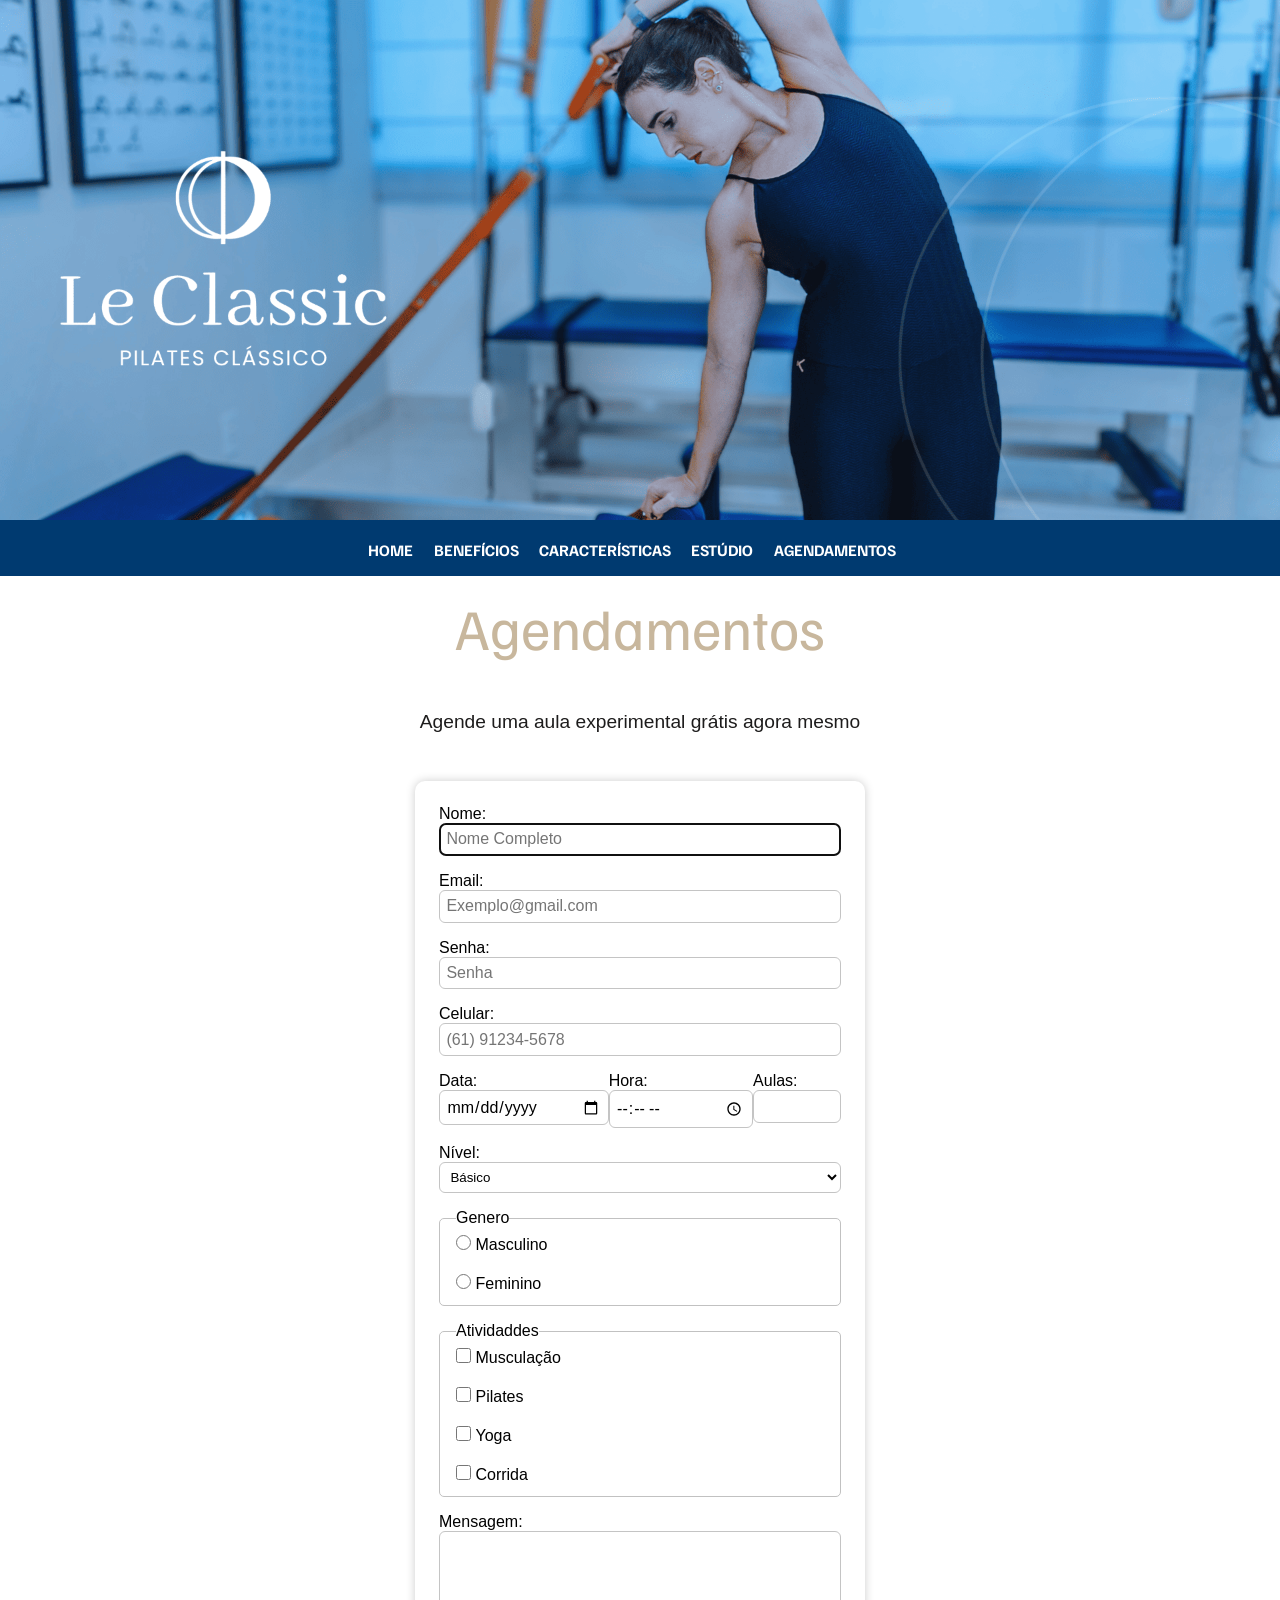
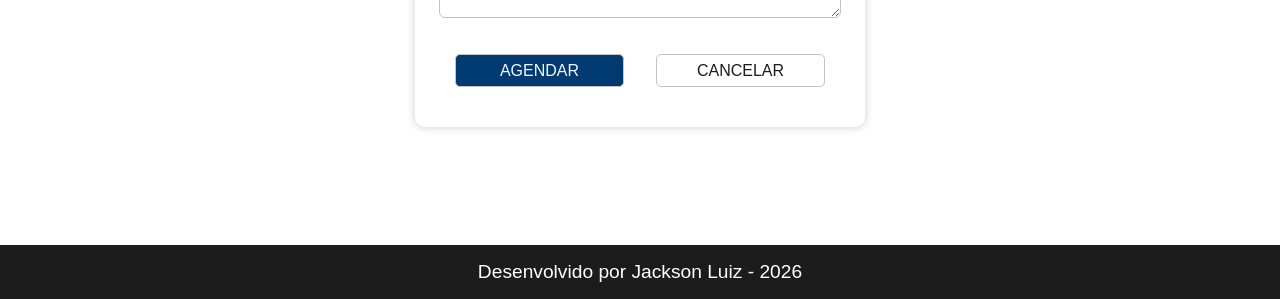
<file: agendamento.html>
<!DOCTYPE html>
<html lang="pt-br">
<head>
    <meta charset="UTF-8">
    <meta name="viewport" content="width=device-width, initial-scale=1.0">
    <meta name="author" content="Jackson Luiz" />
    <meta name="keyboards" content="LCP, Le Classic Pilates, pilates, atvidade física" />
    <link rel="stylesheet" href="style.css" />
    <title>LeClassicPilates</title>
</head>
<body>
    <header>
        <img src="img/banner.png" alt="Mulher praticando Pilates clássico em um estúdio, com o logotipo e o nome Le Classic Pilates Clássico à esquerda." width="100%" height="">
    </header>

    <nav> <!-- links -->
        <a class="a-menu" href="index.html">HOME</a>
        <a class="a-menu" href="#pag-beneficios">BENEFÍCIOS</a>
        <a class="a-menu" href="#pag-caracteristicas">CARACTERÍSTICAS</a>
        <a class="a-menu" href="#pag-estudio">ESTÚDIO</a>
        <a class="a-menu" href="#">AGENDAMENTOS</a>
    </nav>

    <section id="pag-agendamentos">

        <!-- titulo principal -->
        <h1>Agendamentos</h1>
        <p>Agende uma aula experimental grátis agora mesmo</p>

        <form action="" name="formulario" method="get"> <!-- aqui o action leva o dados cadastrados para o backend, inserindo o nome do arquivo -->
            <!-- nome --> 
            <label for="name">Nome:</label>
            <input type="text" name="name" id="name" placeholder="Nome Completo" autofocus maxlength="50" required>

            <!-- email -->
            <label for="email">Email:</label>
            <input type="email" name="email" id="email" placeholder="Exemplo@gmail.com" required>

            <!-- senha -->
            <label for="pass">Senha:</label>
            <input type="password" name="pass" id="pass" placeholder="Senha" maxlength="15" minlength="5">

            <!-- celular -->  
            <label for="clr">Celular:</label>
            <input type="tel" name="clr" id="clr" placeholder="(61) 91234-5678" pattern="\([0-9]{2}\) [0-9]{5}-[0-9]{4}">

            <div id="data-hora-aula">
                <div>
                    <!-- data -->
                    <label for="date">Data:</label>
                    <input type="date" name="date" id="date" required>
                </div>
                <div>
                    <!-- horas -->
                    <label for="time">Hora:</label>
                    <input type="time" name="time" id="time" required>
                </div>
                <div>
                    <!-- Qtd Aulas -->
                    <label for="aula">Aulas:</label>
                    <input type="number" name="aula" id="aula" step="1" min="1" max="5">
                </div>
            </div>

            <!-- nivel -->
            <label for="nivel">Nível:</label>
            <select name="nivel" id="nivel">
            <option value="basic">Básico</option>
            <option value="interm">Intermediário</option>
            <option value="avanc">Avançado</option>
            </select>

            <!-- genero -->
            <fieldset>
                <legend>Genero</legend>
                <input type="radio" name="genero" id="masculino" value="M">
                <label for="masculino">Masculino</label> <br>

                <input type="radio" name="genero" id="feminino" value="F">
                <label for="feminino">Feminino</label>
            </fieldset>

            <!-- atividades -->
            <fieldset>
                <legend>Atividaddes</legend>
                <input id="muscu" type="checkbox" name="atividade" value="musculacao">
                <label for="muscu">Musculação</label> <br>

                <input id="pila" type="checkbox" name="atividade" value="pilates">
                <label for="pila">Pilates</label> <br>

                <input id="yoga" type="checkbox" name="atividade" value="yoga">
                <label for="yoga">Yoga</label> <br>

                <input id="corr" type="checkbox" name="atividade" value="corrida">
                <label for="corr">Corrida</label>
            </fieldset>

            <!-- mensagem -->
            <label for="msg">Mensagem:</label>
            <textarea name="mensagem" id="msg" cols="50" rows="4"></textarea>

            <!-- envio/cancelar-->
             <div id="botoes">
            <input type="submit" name="botao-agendar" value="AGENDAR">
            <input type="reset" name="botao-cancear" value="CANCELAR">
            </div>
        </form>

    </section>

    <footer>
        <p>Desenvolvido por <a href="mailto:jacksonldc007@gmail.com" target="_blank">Jackson Luiz</a> - 2026</p>
    </footer>
</body>
</html>
</file>
<file: style.css>
/* INDEX */
@import url('https://fonts.googleapis.com/css2?family=Familjen+Grotesk:ital,wght@0,400..700;1,400..700&display=swap');


/* configuracoes geral da pagina */
* {
    margin: 0;
    padding: 0;
    box-sizing: border-box;
}

body {
    background-color: rgb(255, 255, 255);
    font-family: Arial, Helvetica, sans-serif;
}

header, img {
    width: 100%;
    background-color: #003a70;
}

main, #pag-beneficios, #pag-caracteristicas, #pag-estudio, #pag-agendamentos {
    padding: 15px 80px 70px;
}

/* todos os <a> */
a {
    font: 1rem "Familjen Grotesk", sans-serif;
    text-decoration: none;
}

/* configuracão menu */
nav {
    background-color: #003a70;
    text-align: center;
    padding: 1rem;
} 

.a-menu {
    margin-right: 1rem;
    font-weight: bold;
} 

.a-menu:link, .a-menu:visited {
    color: #ffffff;
} 

.a-menu:hover, .a-menu:active {
    color: rgb(169, 169, 169);
}

/* titulo principal */
h1 {
    font: 3.6rem "Familjen Grotesk", serif;
    text-align: center;
    color: #c8b79d;
    margin-bottom: 3rem;
}

/* todos os <p> */
p {
    font: 1.2rem Arial, Helvetica, sans-serif;
    color: #1d1c1c;
    text-align: justify;
    margin: 1rem;
}


/* todos os <h2> */
h2 {
    font: 2.5rem "Familjen Grotesk", serif;
    color: #c8b79d;
    margin-bottom: 3rem;
}

/* pagina beneficios */
#pag-beneficios {
    background-color: #101820;
}

#pag-beneficios p {
    color: #ffffff;
}

ul {
    list-style-position: inside;
    list-style-type: circle;
    margin-bottom: 1%;
}

li {
    color: #ffffff;
    font: 1.2rem Arial, Helvetica, sans-serif;
    margin-bottom: 1rem;
}

/* pagina caracteristicas */
#pag-caracteristicas {
    background-color: #e9e7df;
}

.card {
    width: 24%;
    background-color: #ffffff;
    border-radius: 20px;
    box-shadow: 10px 10px 10px #CCC;
}

.card p {
    text-align: center;
}

h3 {
    font-family: "Familjen Grotesk", serif;
    font-size: 1.4rem;
    margin-bottom: 1rem;
    text-align: center;
    color: #003a70;
}

.card img {
    border-radius: 10px 10px 0px 0px;
}


.text-card {
    padding: 1rem;
}


/* pagina Nosso Estudio */

.docker {
    display: flex;
    gap: 30px;
}


#texto-contato {
    text-align: left;
    margin-bottom: 1.5rem;
    font-family: Arial, Helvetica, sans-serif;
}

#texto-contato img {
    margin-top: 2rem;
    width: 30px;
    background-color:#ffffff;
}


video {
    width: 100%;
}


/* Rodape */
footer {
    background-color: #1d1c1c;    
}

footer p {
    color: rgb(255, 255, 255);
    text-align: center;
    margin: 0;
    padding: 1rem;
}

footer a {
    color: #ffffff;
    font: inherit;
}


/* PAGINA AGENDAMENTOS */
#pag-agendamentos p {
    text-align: center;
}

#pag-agendamentos form {
    background-color: #ffffff;
    width: 450px;
    margin: 3rem auto;
    padding: 1.5rem;
    border-radius: 10px;
    box-shadow: 0 0 10px #CCC;
} 

label, 
input,
textarea {
    width: 100%;
    font-family: Arial, Helvetica, sans-serif;
    font-size: 1rem;
    margin-bottom: 0.8rem;
}

fieldset {
    border: 1px solid #c1c1c1;
    margin-bottom: 1rem;
    border-radius: 5px;
}

legend {
    margin-left: 1rem;
}

input,
select,
textarea {
    box-sizing: border-box;
    padding: 0.4rem;
    border: 1px solid #C4C4C4;
    border-radius: 6px;
    margin-bottom: 1rem;
    width: 100%;
    background-color: #ffffff;
}

#data-hora-aula {
    display: flex;
}

input[type="radio"], input[type="checkbox"]{
    width: 15px;
    height: 15px;
    margin-left: 1rem;
    margin-top: 0.5rem;
}

#botoes {
    display: flex;
}

input[type="submit"], input[type="reset"] {
    margin: 1rem;
    border-radius: 5px;
    background-color: #003a70;
    color: aliceblue;
    border: 1;
}

input[type="reset"] {
    background-color: #ffffff;
    color: #1d1c1c;
}
</file>
